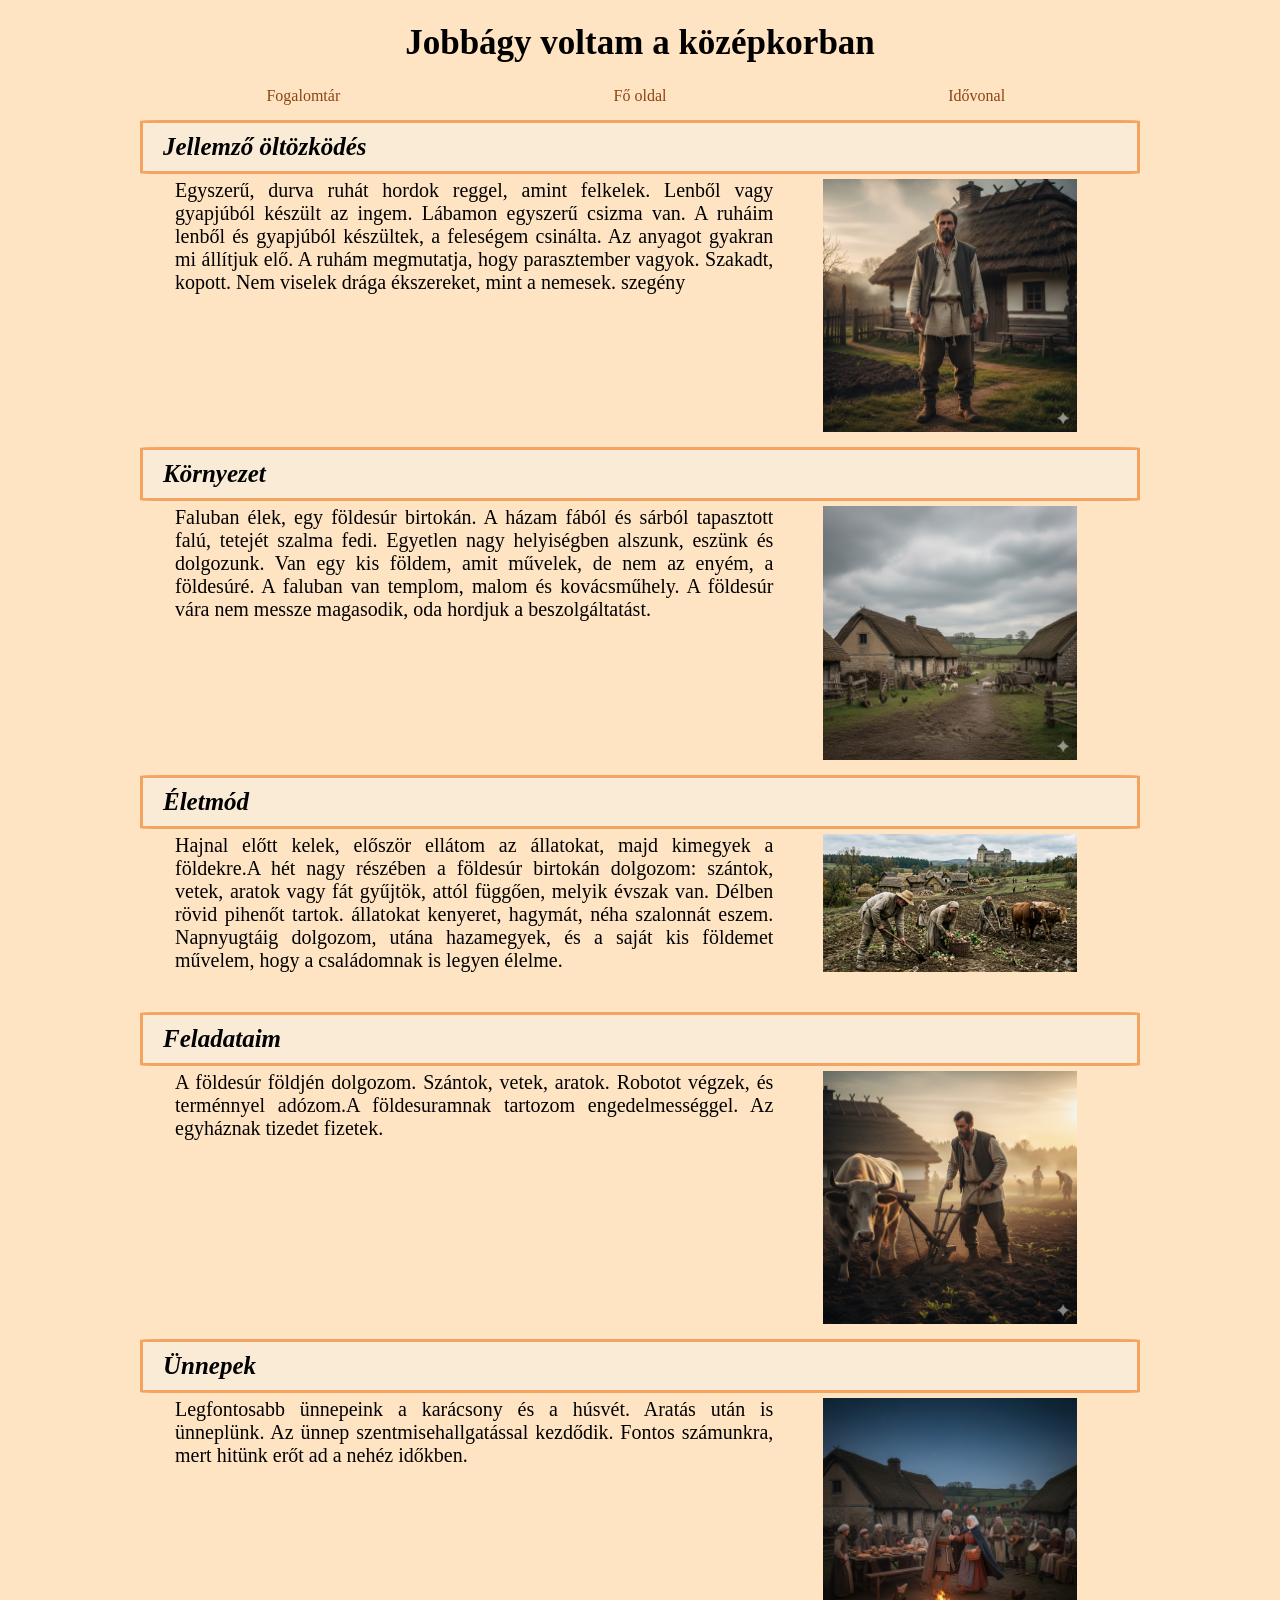
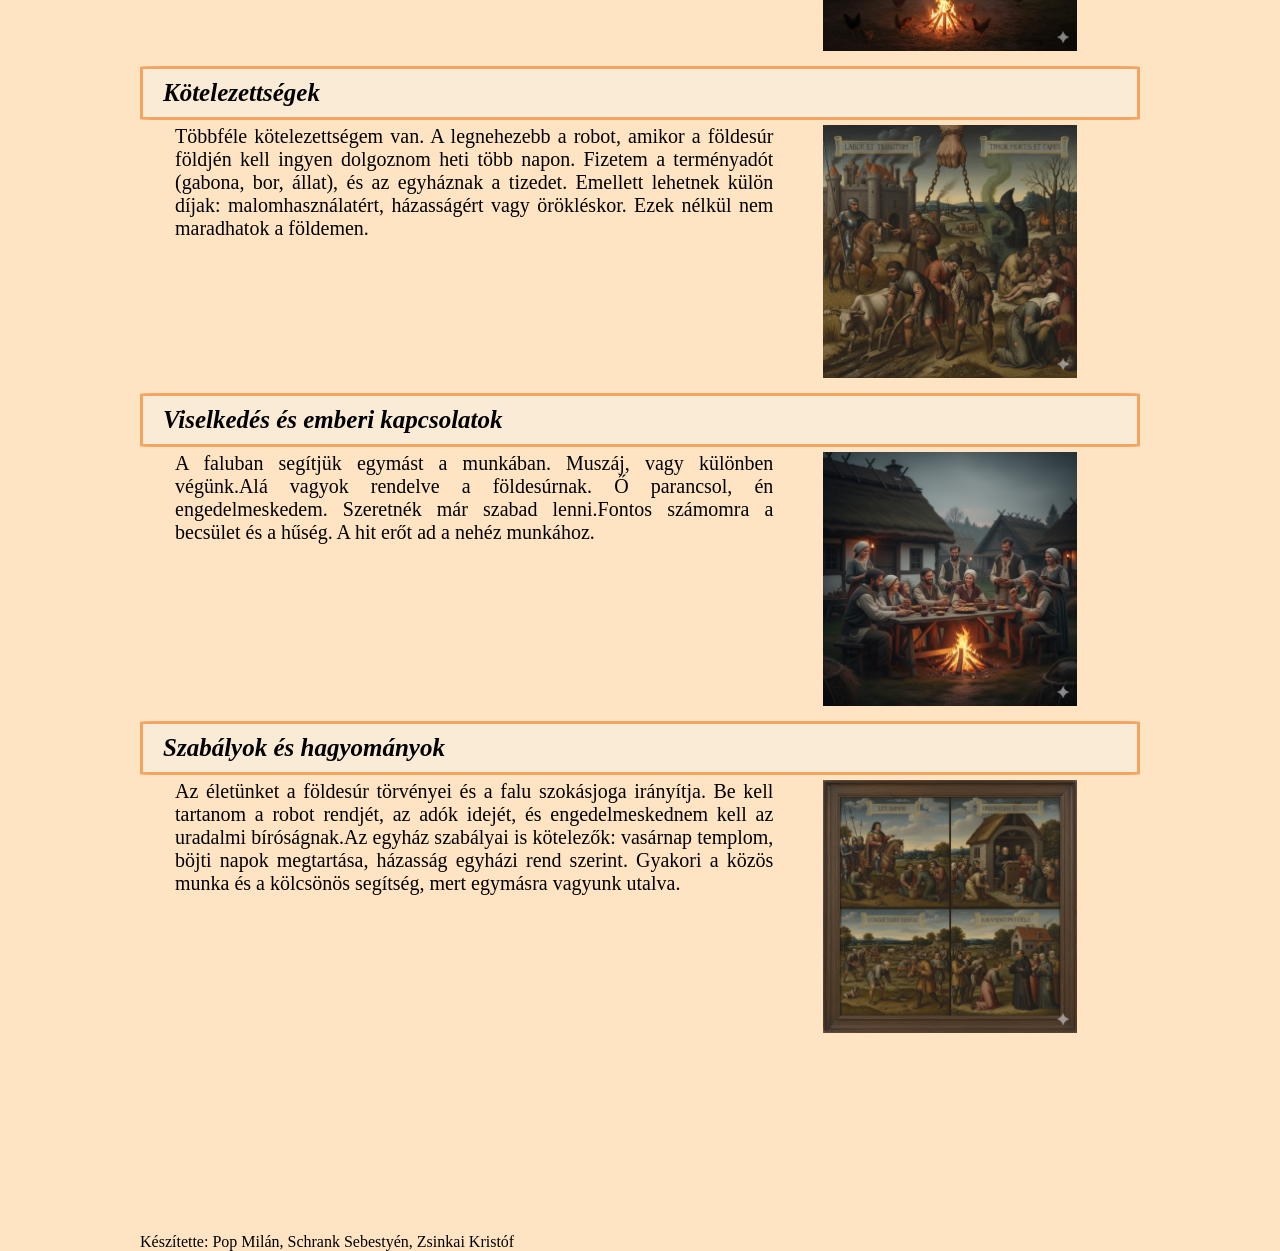
<file: index.html>
<!DOCTYPE html>
<html lang="hu">
<head>
    <meta charset="UTF-8">
    <meta name="viewport" content="width=device-width, initial-scale=1.0">
    <title>Pop Milan</title>
    <link rel="stylesheet" href="formazas.css">
    <link rel="stylesheet" href="menu.css">
</head>
<body>
    <main>
    <header>
    <h1>Jobbágy voltam a középkorban</h1>
    </header>
    <nav>
        <a href="fogalomtar.html">Fogalomtár</a>
        <a href="index.html">Fő oldal</a>
        <a href="idovonal.html">Idővonal</a>
    </nav>
    <article>
        <h2>Jellemző öltözködés</h2>
        <div class="fooldaldivjei">
            <p>Egyszerű, durva ruhát hordok reggel, amint felkelek. Lenből vagy gyapjúból készült az ingem. Lábamon egyszerű csizma van. A ruháim lenből és gyapjúból készültek, a feleségem csinálta. Az anyagot gyakran mi állítjuk elő. A ruhám megmutatja, hogy  parasztember vagyok. Szakadt, kopott. Nem viselek drága ékszereket, mint a nemesek.
            szegény</p>
            <img src="kepek/ruha.jpg" alt="ruhazat">
        </div>
        <h2>Környezet</h2>
        <div class="fooldaldivjei">
            <p>Faluban élek, egy földesúr birtokán. A házam fából és sárból tapasztott falú, tetejét szalma fedi. Egyetlen nagy helyiségben alszunk, eszünk és dolgozunk. Van egy kis földem, amit művelek, de nem az enyém, a földesúré. A faluban van templom, malom és kovácsműhely. A földesúr vára nem messze magasodik, oda hordjuk a beszolgáltatást.</p>
            <img src="kepek/kornyzet.jpg" alt="kornyzet">
        </div>
        <h2>Életmód</h2>
        <div class="fooldaldivjei">
        <p>Hajnal előtt kelek, először ellátom az állatokat, majd kimegyek a földekre.A hét nagy részében a földesúr birtokán dolgozom: szántok, vetek, aratok vagy fát gyűjtök, attól függően, melyik évszak van. Délben rövid pihenőt tartok. állatokat kenyeret, hagymát, néha szalonnát eszem. Napnyugtáig dolgozom, utána hazamegyek, és a saját kis földemet művelem, hogy a családomnak is legyen élelme.</p>
        <img src="kepek/eletmod.png" alt="eletmod">
        </div>
        <h2>Feladataim</h2>
        <div class="fooldaldivjei">
            <p>A földesúr földjén dolgozom. Szántok, vetek, aratok. Robotot végzek, és terménnyel adózom.A földesuramnak tartozom engedelmességgel. Az egyháznak tizedet fizetek.</p>
            <img src="kepek/munka.png" alt="Feladataim">
        </div>
        <h2>Ünnepek</h2>
        <div class="fooldaldivjei">
            <p>Legfontosabb ünnepeink a karácsony és a húsvét. Aratás után is ünneplünk. Az ünnep szentmisehallgatással kezdődik. Fontos számunkra, mert hitünk erőt ad a nehéz időkben.</p>
            <img src="kepek/unnepek.jpg" alt="unnepek">
        </div>
        <h2>Kötelezettségek</h2>
        <div class="fooldaldivjei">
            <p>Többféle kötelezettségem van. A legnehezebb a robot, amikor a földesúr földjén kell ingyen dolgoznom heti több napon.
                Fizetem a terményadót (gabona, bor, állat), és az egyháznak a tizedet. Emellett lehetnek külön díjak: malomhasználatért, házasságért vagy örökléskor. Ezek nélkül nem maradhatok a földemen.</p>
            <img src="kepek/kotelezettsegekesfelelmek.png" alt="kotelezettsegek">
        </div>
            <h2>Viselkedés és emberi kapcsolatok</h2>
        <div class="fooldaldivjei">
            <p>A faluban segítjük egymást a munkában. Muszáj, vagy különben végünk.Alá vagyok rendelve a földesúrnak. Ő parancsol, én engedelmeskedem. Szeretnék már szabad lenni.Fontos számomra a becsület és a hűség. A hit erőt ad a nehéz munkához.</p>
            <img src="kepek/egymas.jpg" alt="Viselkedés">
        </div>
        <h2>Szabályok és hagyományok</h2>
        <div class="fooldaldivjei">
            <p>Az életünket a földesúr törvényei és a falu szokásjoga irányítja. Be kell tartanom a robot rendjét, az adók idejét, és engedelmeskednem kell az uradalmi bíróságnak.Az egyház szabályai is kötelezők: vasárnap templom, böjti napok megtartása, házasság egyházi rend szerint. Gyakori a közös munka és a kölcsönös segítség, mert egymásra vagyunk utalva.</p>
            <img src="kepek/szabalyokeshagyomanyok.png" alt="">
        </div>
    </article>
    <footer>Készítette: Pop Milán, Schrank Sebestyén, Zsinkai Kristóf</footer>
    </main>
</body>
</html>
</file>
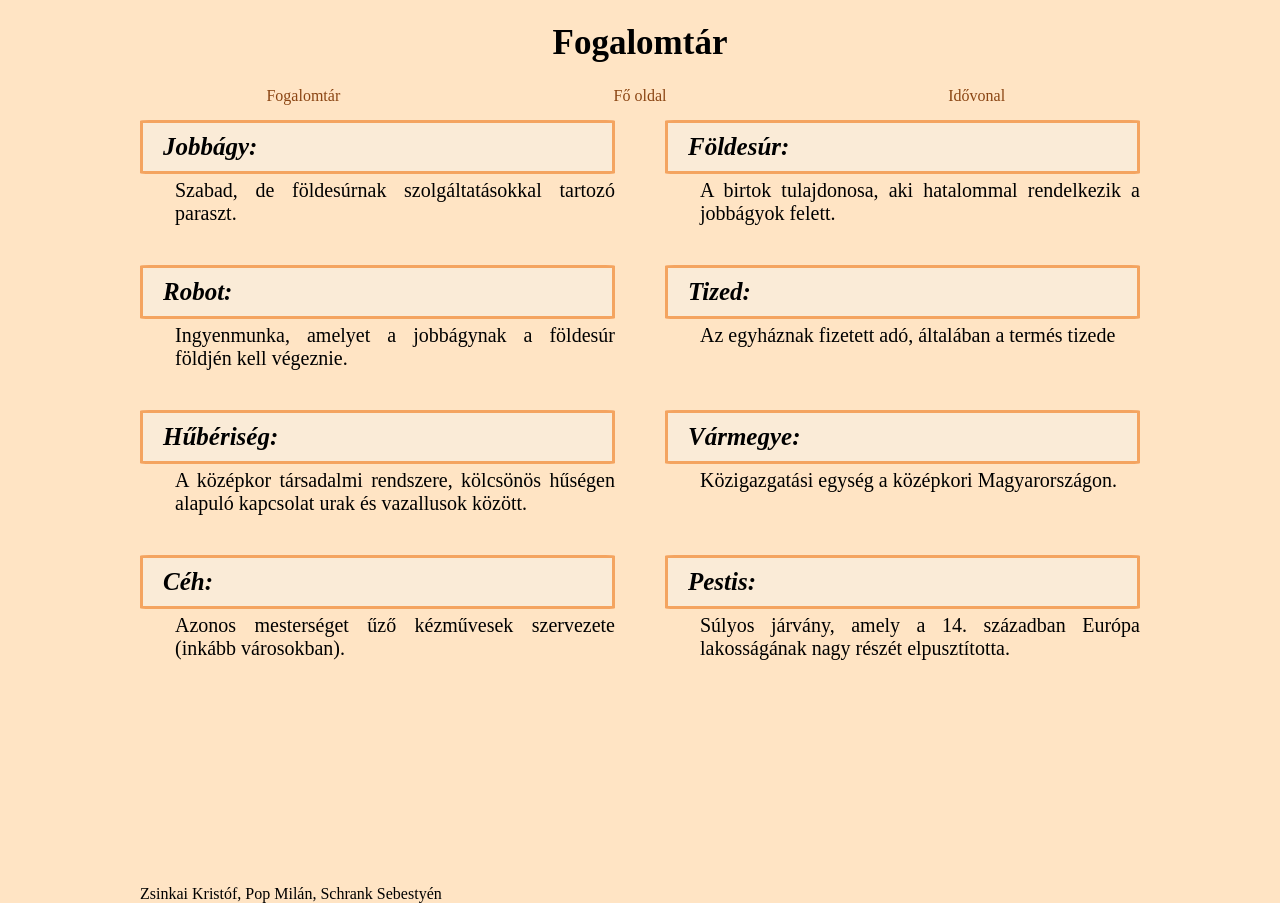
<file: fogalomtar.html>
<!doctype html>
<html lang="hu">
    <head>
      <meta charset="UTF-8" />
      <meta name="viewport" content="width=device-width, initial-scale=1.0" />
      <link rel="stylesheet" href="formazas.css" />
      <link rel="stylesheet" href="fogalomtar.css" />
      <link rel="stylesheet" href="menu.css" />
      <title>Zsinkai Kristof</title>
    </head>
    <body>
      <main>
      <header><h1>Fogalomtár</h1></header>
      <nav>
        <a href="fogalomtar.html">Fogalomtár</a>
        <a href="index.html">Fő oldal</a>
        <a href="idovonal.html">Idővonal</a>
      </nav>
      <article class="fogalomtar">
        <div class="fogalomtarszoveg">
          <h2>Jobbágy:</h2>
          <p>Szabad, de földesúrnak szolgáltatásokkal tartozó paraszt.</p>
        </div>
        <div class="fogalomtarszoveg">
          <h2>Földesúr:</h2>
          <p>
            A birtok tulajdonosa, aki hatalommal rendelkezik a jobbágyok felett.
          </p>
        </div>
        <div class="fogalomtarszoveg">
          <h2>Robot:</h2>
          <p>
            Ingyenmunka, amelyet a jobbágynak a földesúr földjén kell végeznie.
          </p>
        </div>
        <div class="fogalomtarszoveg">
          <h2>Tized:</h2>
          <p>Az egyháznak fizetett adó, általában a termés tizede</p>
        </div>
        <div class="fogalomtarszoveg">
          <h2>Hűbériség:</h2>
          <p>
            A középkor társadalmi rendszere, kölcsönös hűségen alapuló kapcsolat
            urak és vazallusok között.
          </p>
        </div>
        <div class="fogalomtarszoveg">
          <h2>Vármegye:</h2>
          <p>Közigazgatási egység a középkori Magyarországon.</p>
        </div>
        <div class="fogalomtarszoveg">
          <h2>Céh:</h2>
          <p>
            Azonos mesterséget űző kézművesek szervezete (inkább városokban).
          </p>
        </div>
        <div class="fogalomtarszoveg">
          <h2>Pestis:</h2>
          <p>
            Súlyos járvány, amely a 14. században Európa lakosságának nagy
            részét elpusztította.
          </p>
        </div>
      </article>
      <footer>Zsinkai Kristóf, Pop Milán, Schrank Sebestyén</footer>
       </main>
    </body>
</html>
</file>
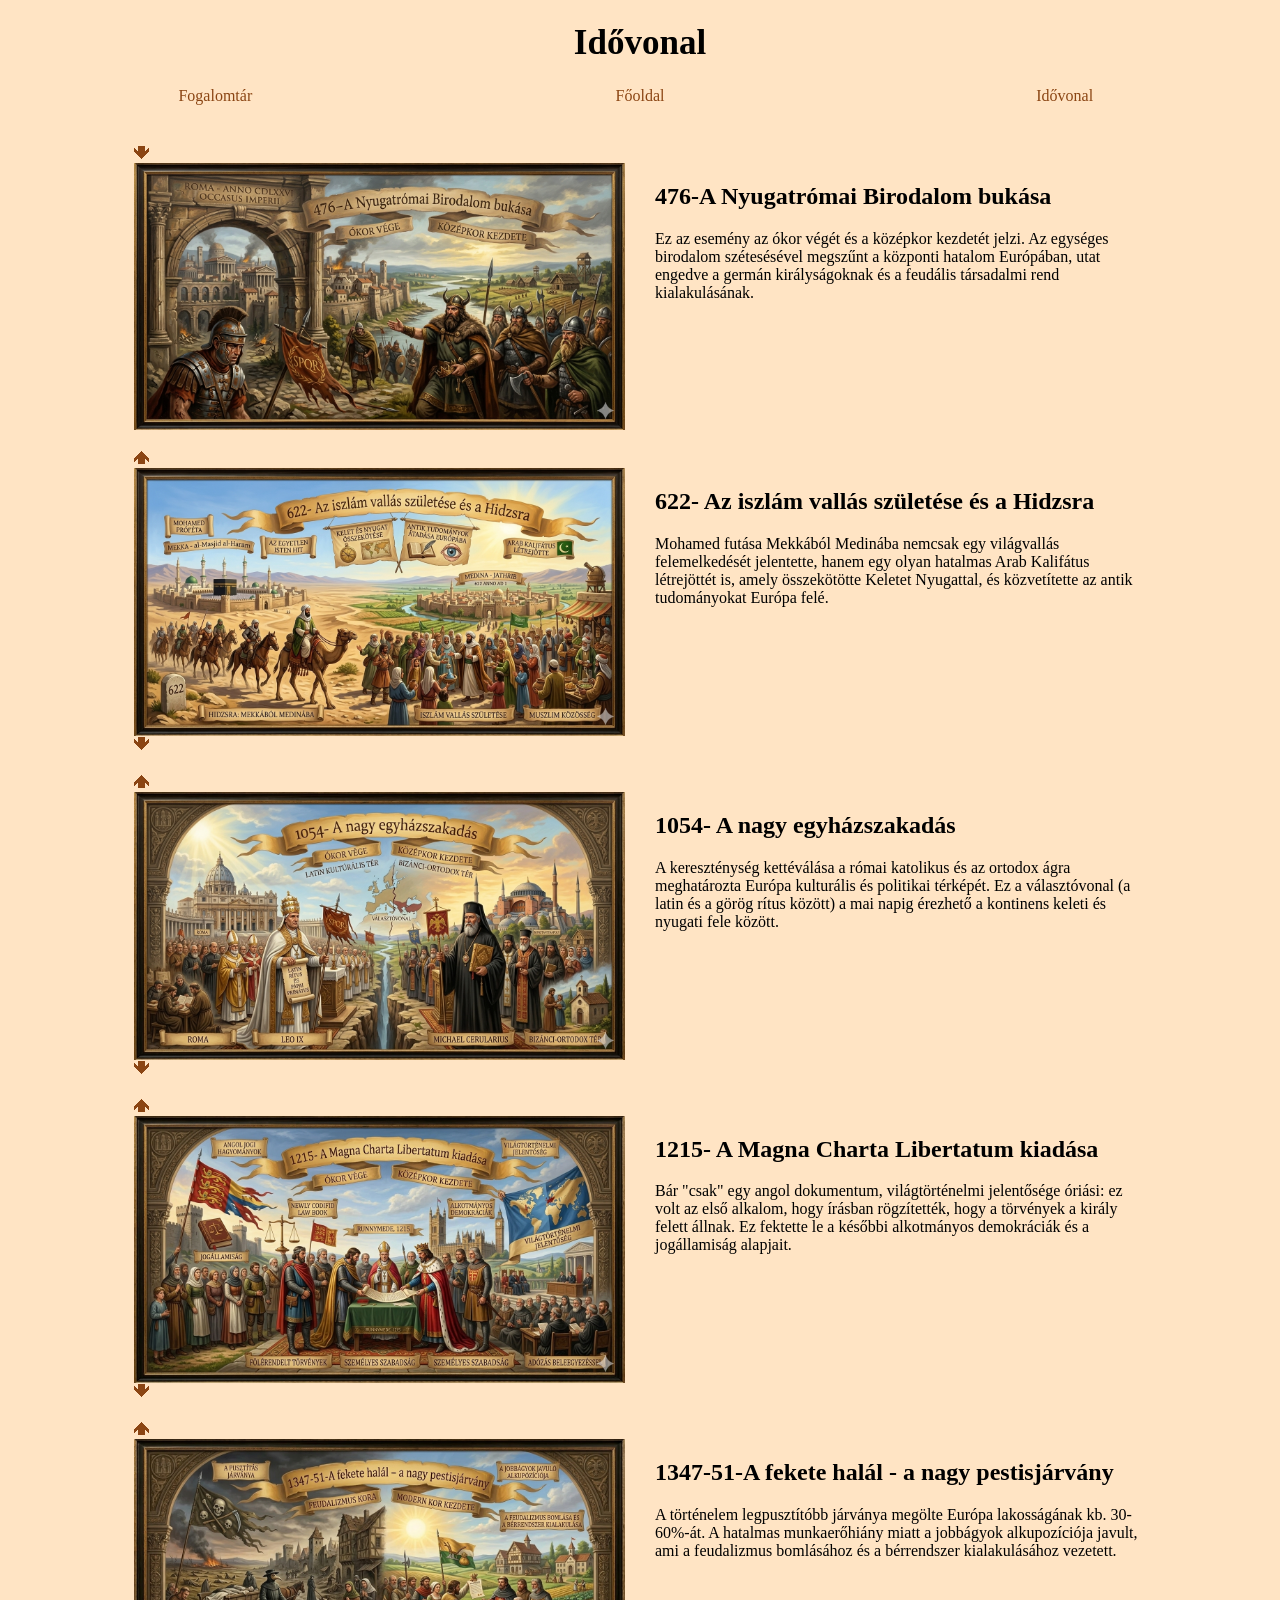
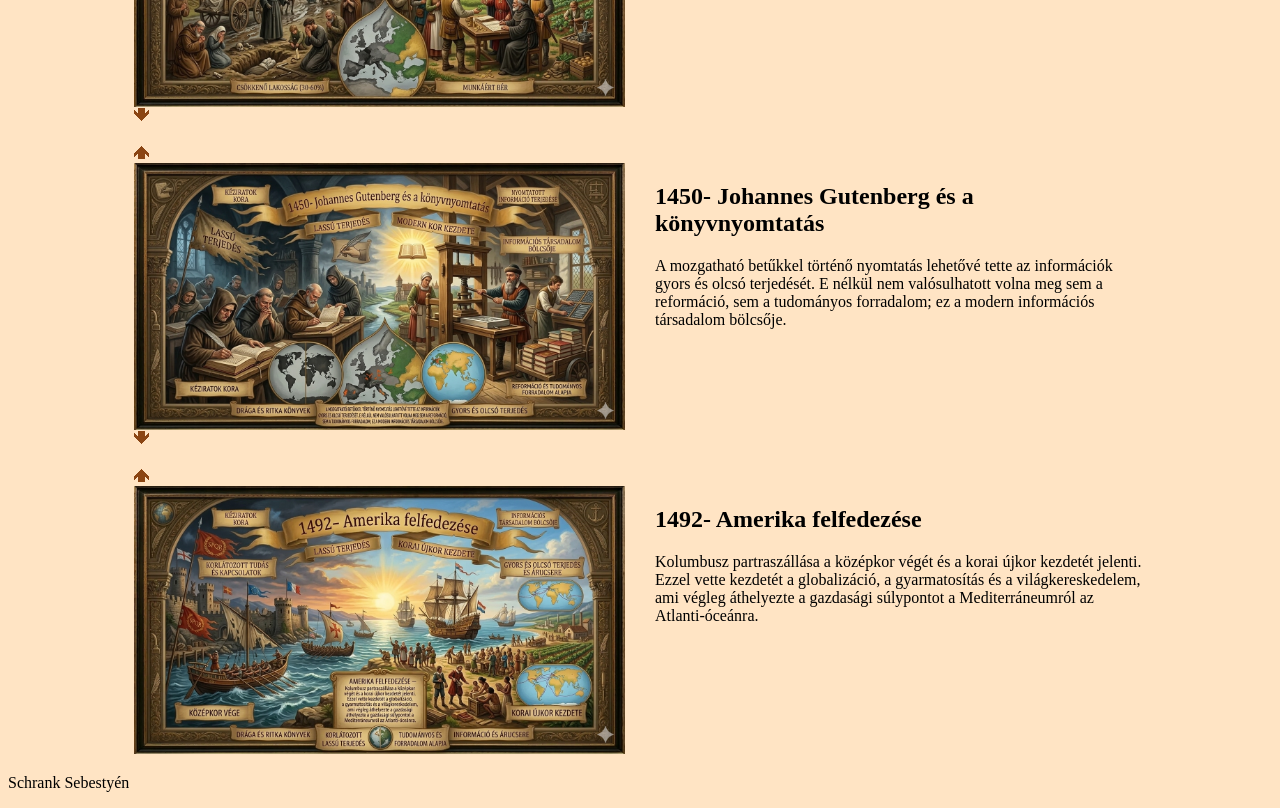
<file: idovonal.html>
<!doctype html>
<html lang="en">
  <head>
    <meta charset="UTF-8" />
    <meta name="viewport" content="width=device-width, initial-scale=1.0" />
    <title>Schrank Sebestyén</title>
    <link rel="stylesheet" href="idovonal.css" />
    <link rel="stylesheet" href="menu.css" />
  </head>
  <body>
    <main>
      <header><h1>Idővonal</h1></header>
      <nav>
        <a href="fogalomtar.html">Fogalomtár</a>
        <a href="index.html">Főoldal</a>
        <a href="idovonal.html">Idővonal</a>
      </nav>
      <article>
        <div class="esemeny" id="elso">
          <a href="#masodik">🢃</a>
          <div class="elrendezes">
            <img src="kepek/nyugatromaibirodalombuakasa.png" alt="asd" />
            <div class="tartalom">
              <h2>476-A Nyugatrómai Birodalom bukása</h2>
              <p>
                Ez az esemény az ókor végét és a középkor kezdetét jelzi. Az
                egységes birodalom szétesésével megszűnt a központi hatalom
                Európában, utat engedve a germán királyságoknak és a feudális
                társadalmi rend kialakulásának.
              </p>
            </div>
          </div>
        </div>
        <div class="esemeny" id="masodik">
          <a href="#eslo">🢁</a>

          <div class="elrendezes">
            <img src="kepek/aziszlamvallas.png" alt="asd" />
            <div class="tartalom">
              <h2>622- Az iszlám vallás születése és a Hidzsra</h2>
              <p>
                Mohamed futása Mekkából Medinába nemcsak egy világvallás
                felemelkedését jelentette, hanem egy olyan hatalmas Arab
                Kalifátus létrejöttét is, amely összekötötte Keletet Nyugattal,
                és közvetítette az antik tudományokat Európa felé.
              </p>
            </div>
          </div>

          <a href="#harmadik">🢃</a>
        </div>
        <div class="esemeny" id="harmadik">
          <a href="#masodik">🢁</a>

          <div class="elrendezes">
            <img src="kepek/egyhazszakadas.png" alt="asd" />
            <div class="tartalom">
              <h2>1054- A nagy egyházszakadás</h2>
              <p>
                A kereszténység kettéválása a római katolikus és az ortodox ágra
                meghatározta Európa kulturális és politikai térképét. Ez a
                választóvonal (a latin és a görög rítus között) a mai napig
                érezhető a kontinens keleti és nyugati fele között.
              </p>
            </div>
          </div>
          <a href="#negyedik">🢃</a>
        </div>
        <div class="esemeny" id="negyedik">
          <a href="#harmadik">🢁</a>

          <div class="elrendezes">
            <img src="kepek/amagnacharta.png" alt="asd" />
            <div class="tartalom">
              <h2>1215- A Magna Charta Libertatum kiadása</h2>
              <p>
                Bár "csak" egy angol dokumentum, világtörténelmi jelentősége
                óriási: ez volt az első alkalom, hogy írásban rögzítették, hogy
                a törvények a király felett állnak. Ez fektette le a későbbi
                alkotmányos demokráciák és a jogállamiság alapjait.
              </p>
            </div>
          </div>
          <a href="#otodik">🢃</a>
        </div>
        <div class="esemeny" id="otodik">
          <a href="#negyedik">🢁</a>

          <div class="elrendezes">
            <img src="kepek/afeketehalal.png" alt="asd" />
            <div class="tartalom">
              <h2>1347-51-A fekete halál - a nagy pestisjárvány</h2>
              <p>
                A történelem legpusztítóbb járványa megölte Európa lakosságának
                kb. 30-60%-át. A hatalmas munkaerőhiány miatt a jobbágyok
                alkupozíciója javult, ami a feudalizmus bomlásához és a
                bérrendszer kialakulásához vezetett.
              </p>
            </div>
          </div>
          <a href="#hatodik">🢃</a>
        </div>
        <div class="esemeny" id="hatodik">
          <a href="#otodik">🢁</a>

          <div class="elrendezes">
            <img src="kepek/johannesgutenberg.png" alt="asd" />
            <div class="tartalom">
              <h2>1450- Johannes Gutenberg és a könyvnyomtatás</h2>
              <p>
                A mozgatható betűkkel történő nyomtatás lehetővé tette az
                információk gyors és olcsó terjedését. E nélkül nem
                valósulhatott volna meg sem a reformáció, sem a tudományos
                forradalom; ez a modern információs társadalom bölcsője.
              </p>
            </div>
          </div>
          <a href="#hetedik">🢃</a>
        </div>
        <div class="esemeny" id="hetedik">
          <a href="#hatodik">🢁</a>
          <div class="elrendezes">
            <img src="kepek/amierikafelfedezese.png" alt="asd" />
            <div class="tartalom">
              <h2>1492- Amerika felfedezése</h2>
              <p>
                Kolumbusz partraszállása a középkor végét és a korai újkor
                kezdetét jelenti. Ezzel vette kezdetét a globalizáció, a
                gyarmatosítás és a világkereskedelem, ami végleg áthelyezte a
                gazdasági súlypontot a Mediterráneumról az Atlanti-óceánra.
              </p>
            </div>
          </div>
        </div>
      </article>
      <footer><p>Schrank Sebestyén</p></footer>
    </main>
  </body>
</html>
</file>
<file: formazas.css>
* {
  box-sizing: border-box;
}
body {
  background-color: bisque;
  width: 80%;
  max-width: 1000px;
  margin: auto;
}
h2 {
  background-color: antiquewhite;
  padding: 10px 0px 10px 20px;
  font-style: italic;
  font-size: 25px;
  border: 3px solid sandybrown;
  border-radius: 2%;
  margin-top: 15px;
  margin-bottom: 5px;
  max-height: 55px;
}
p {
  font-family: Palatino;
  margin-left: 35px;
  font-size: 20px;
  margin-top: 0px;
  margin-bottom: 25px;
  text-align: justify;
}
h1 {
  text-align: center;
  font-size: 35px;
}

a:hover {
  color: gold;
}

img {
  max-width: 80%;
}
.bekezdesek {
  display: grid;
  grid-template-columns: 1fr 1fr;
}
.fooldaldivjei {
  display: grid;
  grid-template-columns: 1fr 1fr;
  column-gap: 5%;
    display:grid;
    grid-template-columns: 2fr 1fr;
    column-gap: 5%;
}
footer {
  margin-top: 200px;
}

@media screen and (max-width: 600px) {
    .fooldaldivjei{
        display: grid;
        grid-template-columns: 1fr;
    }
}
</file>
<file: menu.css>
a{
  color: saddlebrown;
  text-decoration: none;
}
nav{
    display: grid;
grid-template-columns: 1fr 1fr 1fr;
column-gap: 10px;
text-align: center;
}
@media screen and (max-width: 600px) {
  nav{
display: grid;
grid-template-columns: 1fr;
  }
}
</file>
<file: fogalomtar.css>
.fogalomtar {
  display: grid;
  grid-template-columns: 1fr 1fr;
  column-gap: 5%;
}
@media screen and (max-width: 600px) {
   .fogalomtar {
    width: 100%;
    grid-template-columns: 1fr;
  }
}
</file>
<file: idovonal.css>
* {
  box-sizing: border-box;
}
body {
  background-color: bisque;
}

h1 {
  text-align: center;
  font-size: 35px;
}
article {
  max-width: 80%;
  margin: auto;
}
img {
  max-width: 100%;
}
.esemeny {
  margin-bottom: 20px;
}
.elrendezes {
  display: grid;
  grid-template-columns: 1fr 1fr;
  gap: 30px;
}
nav {
  margin-bottom: 40px;
}
@media screen and (max-width: 600px) {
  .elrendezes {
    grid-template-columns: 1fr;
  }
  img {
    margin-bottom: 5px;
  }
}
</file>
